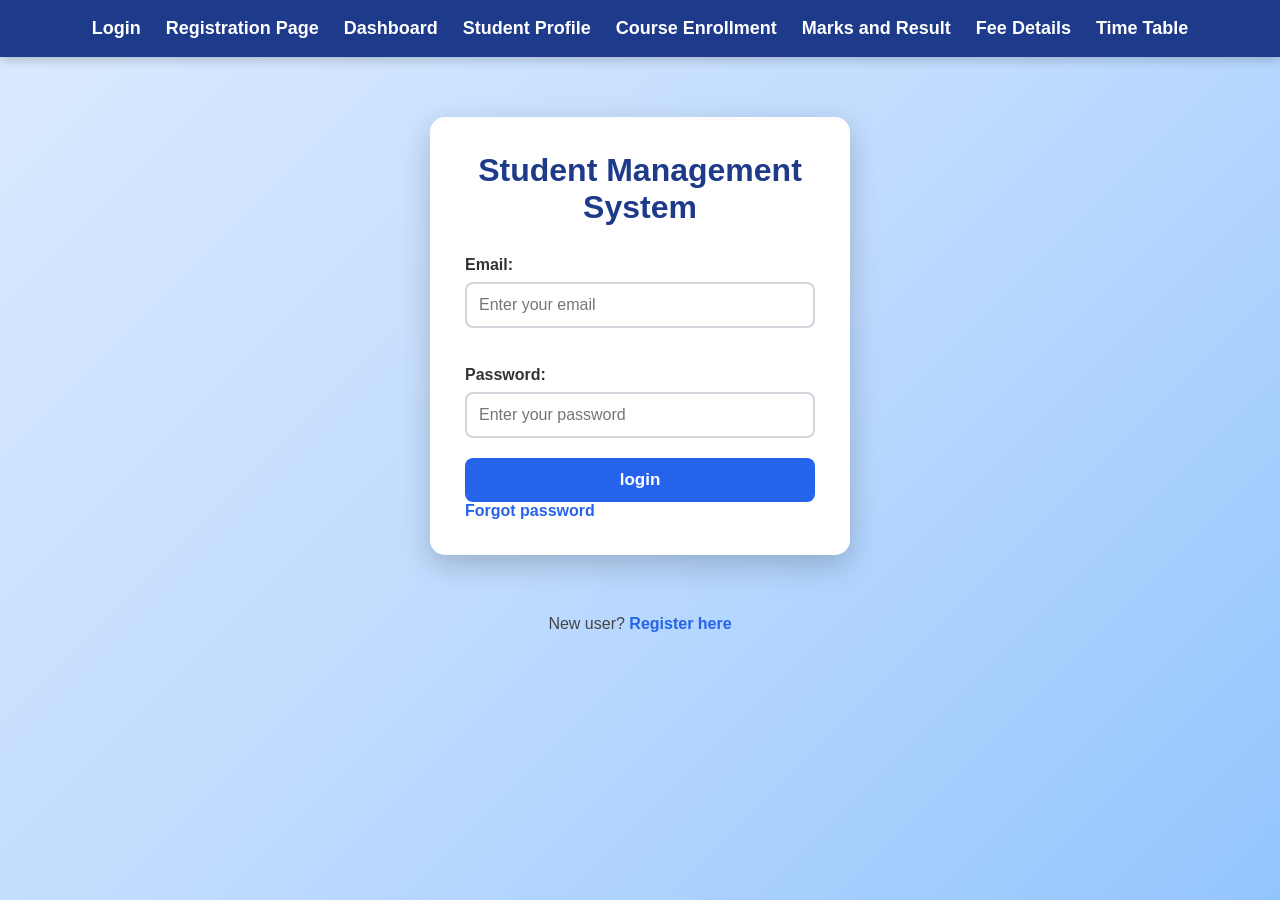
<file: index.html>
<!DOCTYPE html>
<html lang="en">

<head>
    <meta charset="UTF-8">
    <meta name="viewport" content="width=device-width, initial-scale=1.0">
    <link rel="stylesheet" href="style.css">
    <title>Document</title>
</head>

<body>
    <article>
        <nav>
            <a href="index.html">Login</a>
            <a href="registration.html">Registration Page</a>
            <a href="dashboard.html">Dashboard</a>
            <a href="profile.html">Student Profile</a>
            <a href="enrollment.html">Course Enrollment</a>
            <a href="marks.html">Marks and Result</a>
            <a href="fees.html">Fee Details</a>
            <a href="Time.html">Time Table</a>

        </nav>
    </article>
    <header id="login">
        <h1>Student Management System</h1>
        <form>
            <label>Email:</label>
            <input type="email" placeholder="Enter your email"><br><br>
            <label>Password:</label>
            <input type="password" placeholder="Enter your password"><br>
            <input type="submit" value="login">
        </form>
        <a href="#forgot_password">Forgot password</a> </header>
    <p>
        New user?
        <a href="registration.html">Register here</a>
    </p>

</body>

</html>
</file>
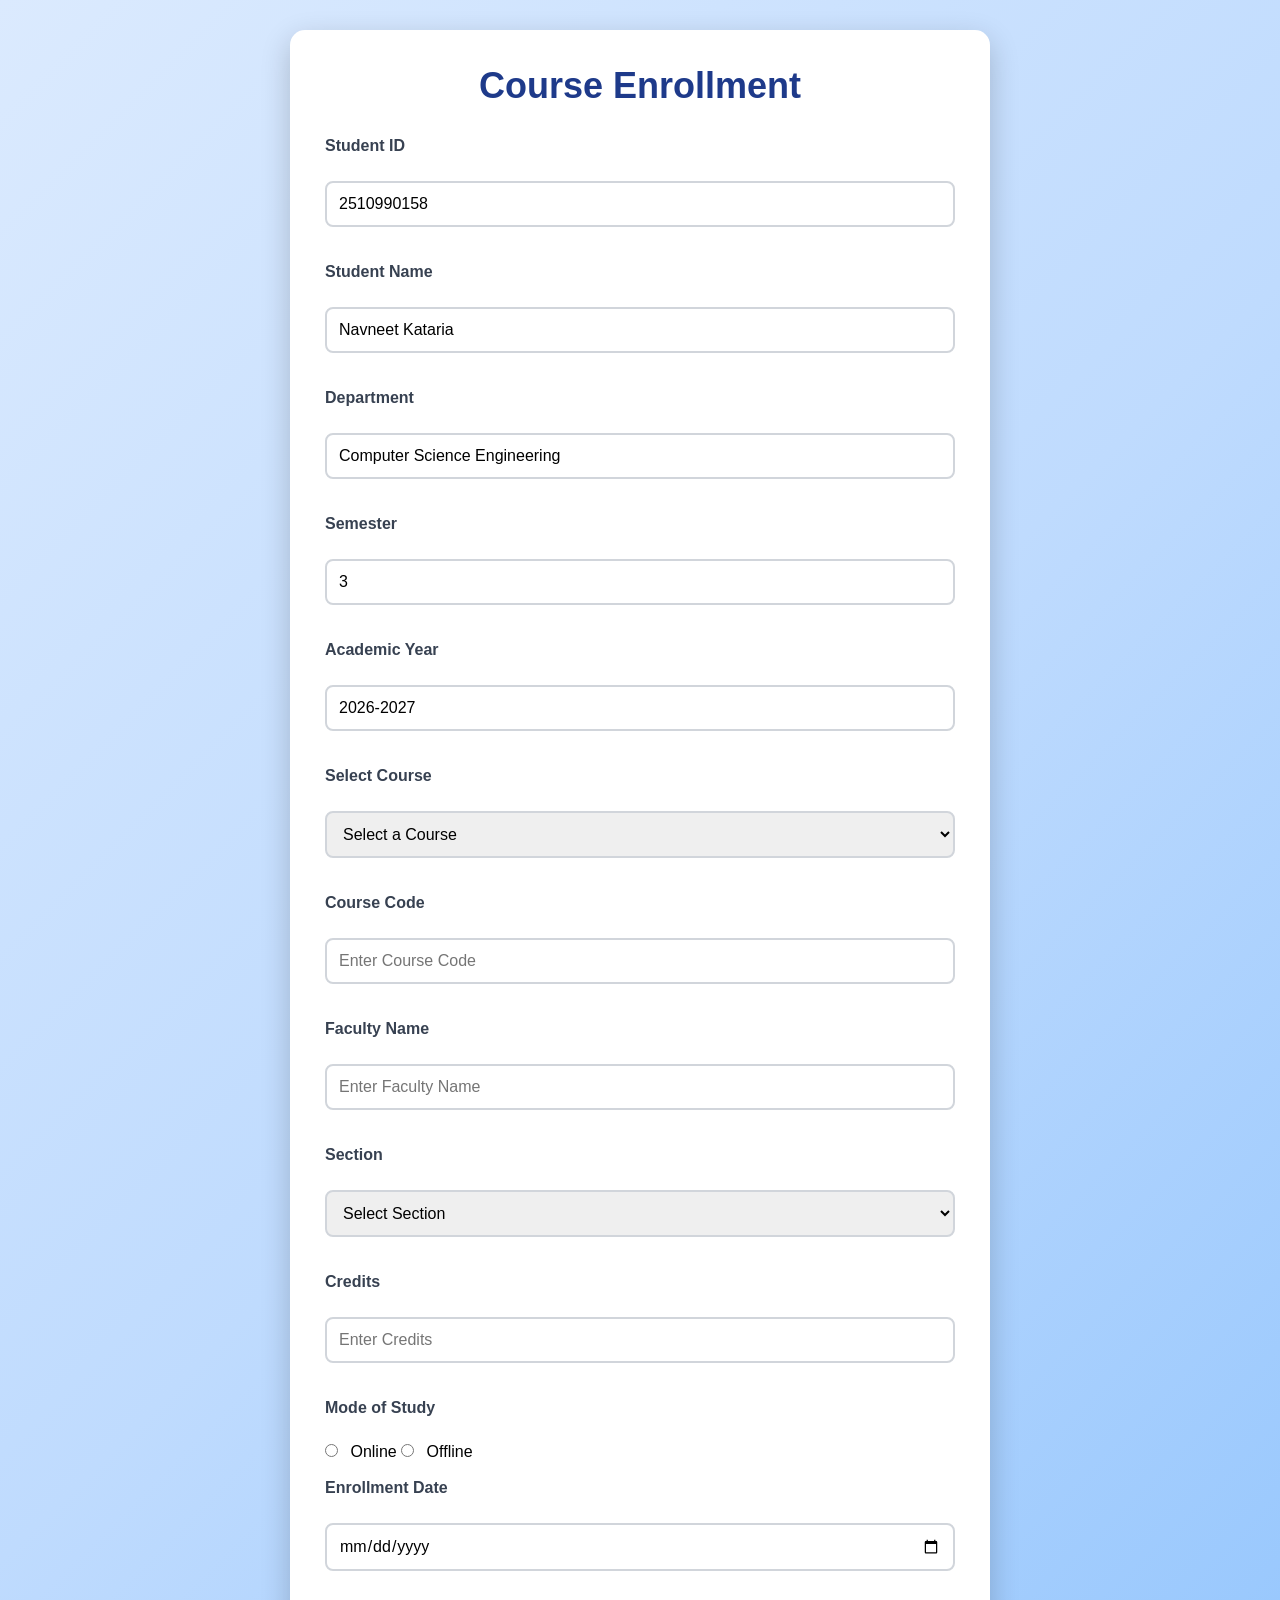
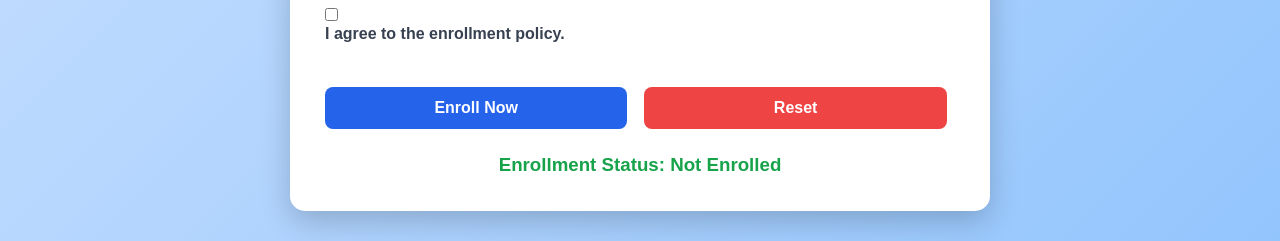
<file: dashboard.html>
<!DOCTYPE html>
<html lang="en">

<head>
    <meta charset="UTF-8">
    <meta name="viewport" content="width=device-width, initial-scale=1.0">
    <title>Course Enrollment</title>
    <link rel="stylesheet" href="dashboard.css">
</head>

<body>

    <header>
        <h1>Course Enrollment</h1>

        <form>

            <label>Student ID</label><br>
            <input type="text" value="2510990158" readonly><br><br>

            <label>Student Name</label><br>
            <input type="text" value="Navneet Kataria" readonly><br><br>

            <label>Department</label><br>
            <input type="text" value="Computer Science Engineering" readonly><br><br>

            <label>Semester</label><br>
            <input type="number" value="3" readonly><br><br>

            <label>Academic Year</label><br>
            <input type="text" value="2026-2027" readonly><br><br>

            <label>Select Course</label><br>
            <select required>
                <option value="">Select a Course</option>
                <option>Data Structures</option>
                <option>Operating Systems</option>
                <option>Database Management System</option>
                <option>Front End Engineering</option>
                <option>Object Oriented Programming</option>
            </select><br><br>

            <label>Course Code</label><br>
            <input type="text" placeholder="Enter Course Code"><br><br>

            <label>Faculty Name</label><br>
            <input type="text" placeholder="Enter Faculty Name"><br><br>

            <label>Section</label><br>
            <select required>
                <option value="">Select Section</option>
                <option>A</option>
                <option>B</option>
                <option>C</option>
            </select><br><br>

            <label>Credits</label><br>
            <input type="number" placeholder="Enter Credits"><br><br>

            <label>Mode of Study</label><br>
            <input type="radio" name="mode"> Online
            <input type="radio" name="mode"> Offline
            <br><br>

            <label>Enrollment Date</label><br>
            <input type="date"><br><br>

            <input type="checkbox" required>
            <label>I agree to the enrollment policy.</label>
            <br><br>

            <input type="submit" value="Enroll Now">
            <input type="reset" value="Reset">

        </form>

        <h3>Enrollment Status: Not Enrolled</h3>

    </header>

</body>

</html>
</file>
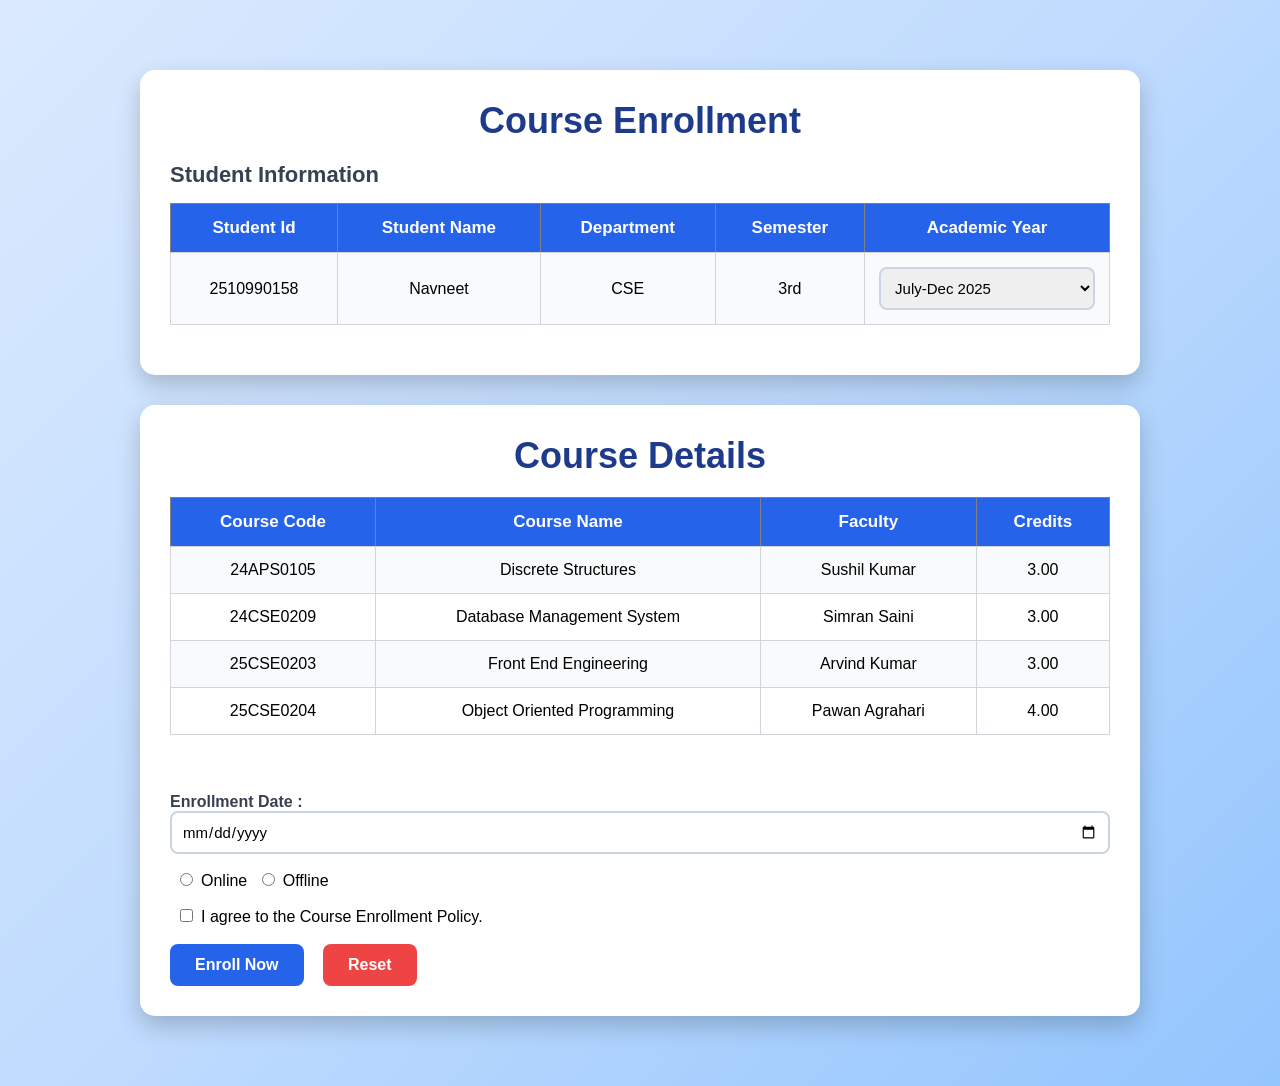
<file: enrollment.html>
<!DOCTYPE html>
<html lang="en">

<head>
    <meta charset="UTF-8">
    <meta name="viewport" content="width=device-width, initial-scale=1.0">
    <title>Document</title>
    <link rel="stylesheet" href="stle5.css">
</head>


<body>
    <header>
        <h1>Course Enrollment</h1>
        <h4>Student Information</h4>
        <table border="1">
            <tr>
                <th>Student Id</th>
                <th>Student Name</th>
                <th>Department</th>
                <th>Semester</th>
                <th>Academic Year</th>
            </tr>
            <tr>
                <td>2510990158</td>
                <td>Navneet</td>
                <td>CSE</td>
                <td>3rd</td>
                <td>
                    <select>
                    <option>July-Dec 2025</option>
                    <option>Jan-June 2026</option>
                    <option>July-Dec 2026</option>
                    <option>Jan-June 2027</option>
                    <option>July-Dec 2027</option>
                    <option>Jan-June 2028</option>
                    <option>July-Dec 2028</option>
                    <option>Jan-June 2028</option>

                </select>
                </td>
            </tr>
        </table>
    </header>
    <article>
        <h1>Course Details</h1>
        <table border="1">
            <tr>
                <th>Course Code</th>
                <th>Course Name</th>
                <th>Faculty</th>
                <th>Credits</th>
            </tr>
            <tr>
                <td>24APS0105</td>
                <td>Discrete Structures</td>
                <td>Sushil Kumar</td>
                <td>3.00</td>
            </tr>
            <tr>
                <td>24CSE0209</td>
                <td>Database Management System</td>
                <td>Simran Saini</td>
                <td>3.00</td>
            </tr>
            <tr>
                <td>25CSE0203</td>
                <td>Front End Engineering</td>
                <td>Arvind Kumar</td>
                <td>3.00</td>
            </tr>
            <tr>
                <td>25CSE0204</td>
                <td>Object Oriented Programming</td>
                <td>Pawan Agrahari</td>
                <td>4.00</td>
            </tr>
        </table><br>
        <form>
            <label>Enrollment Date :</label>
            <input type="date"><br><br>
            <input type="radio" name="mode" value="Online">Online
            <input type="radio" name="mode" value="Offline">Offline<br><br>
            <input type="checkbox">I agree to the Course Enrollment Policy.<br><br>
            <input type="submit" value="Enroll Now">
            <input type="reset" value="Reset">
        </form>
</body>

</html>
</file>
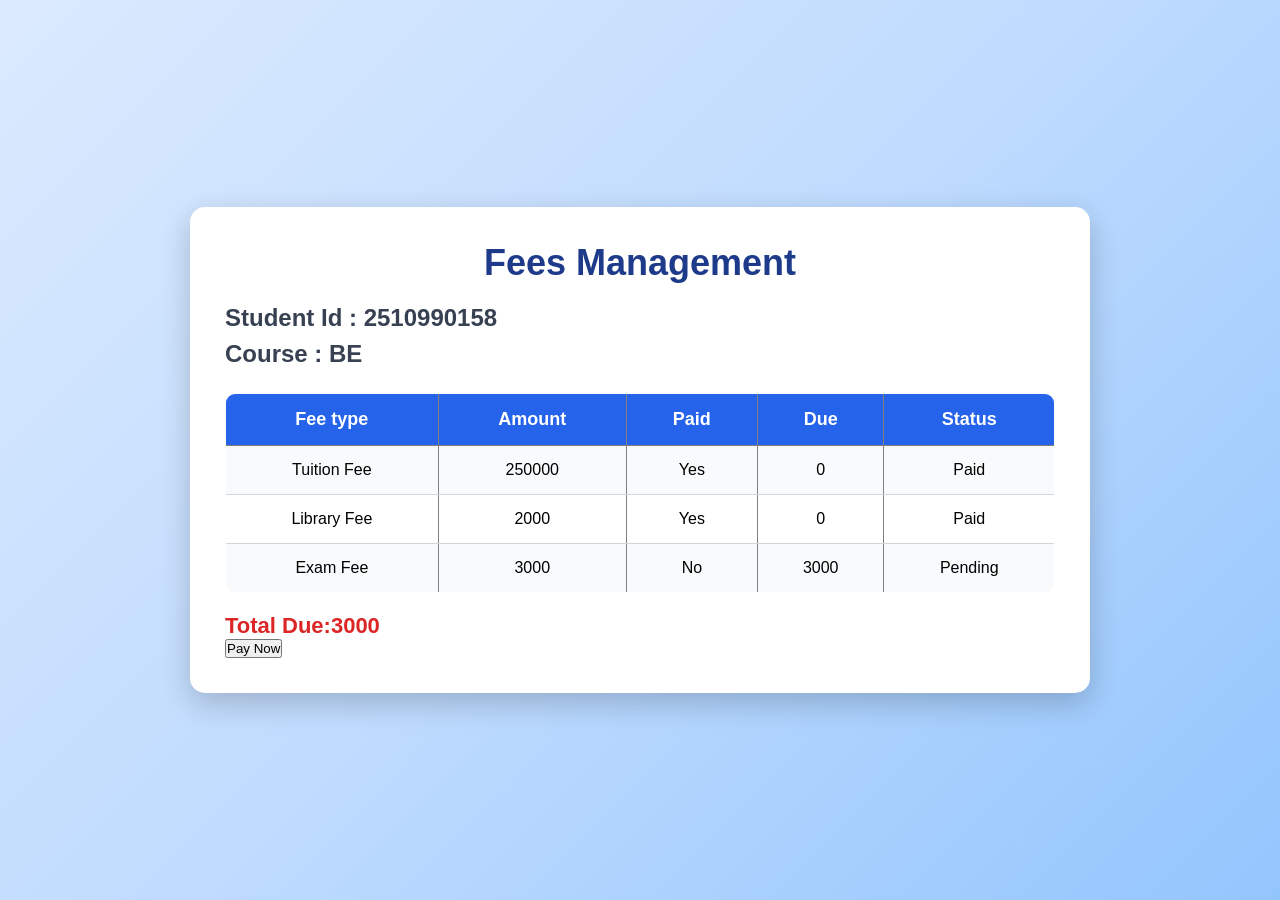
<file: fees.html>
<!DOCTYPE html>
<html lang="en">

<head>
    <meta charset="UTF-8">
    <meta name="viewport" content="width=device-width, initial-scale=1.0">
    <title>Document</title>
    <link rel="stylesheet" href="style2.css">
</head>

<body>
    <header>
        <h1>Fees Management</h1>
        <h2>Student Id : 2510990158</h2>
        <h2>Course : BE</h2>
        <table border="1">
            <tr>
                <th>Fee type</th>
                <th>Amount</th>
                <th>Paid</th>
                <th>Due</th>
                <th>Status</th>
            </tr>
            <tr>
                <td>Tuition Fee</td>
                <td>250000</td>
                <td>Yes</td>
                <td>0</td>
                <td>Paid</td>

            </tr>
            <tr>
                <td>Library Fee</td>
                <td>2000</td>
                <td>Yes</td>
                <td>0</td>
                <td>Paid</td>
            </tr>
            <tr>
                <td>Exam Fee</td>
                <td>3000</td>
                <td>No</td>
                <td>3000</td>
                <td>Pending</td>
            </tr>


        </table>
        <h4>Total Due:3000</h4>
        <button>Pay Now</button>

    </header>


</body>

</html>
</file>
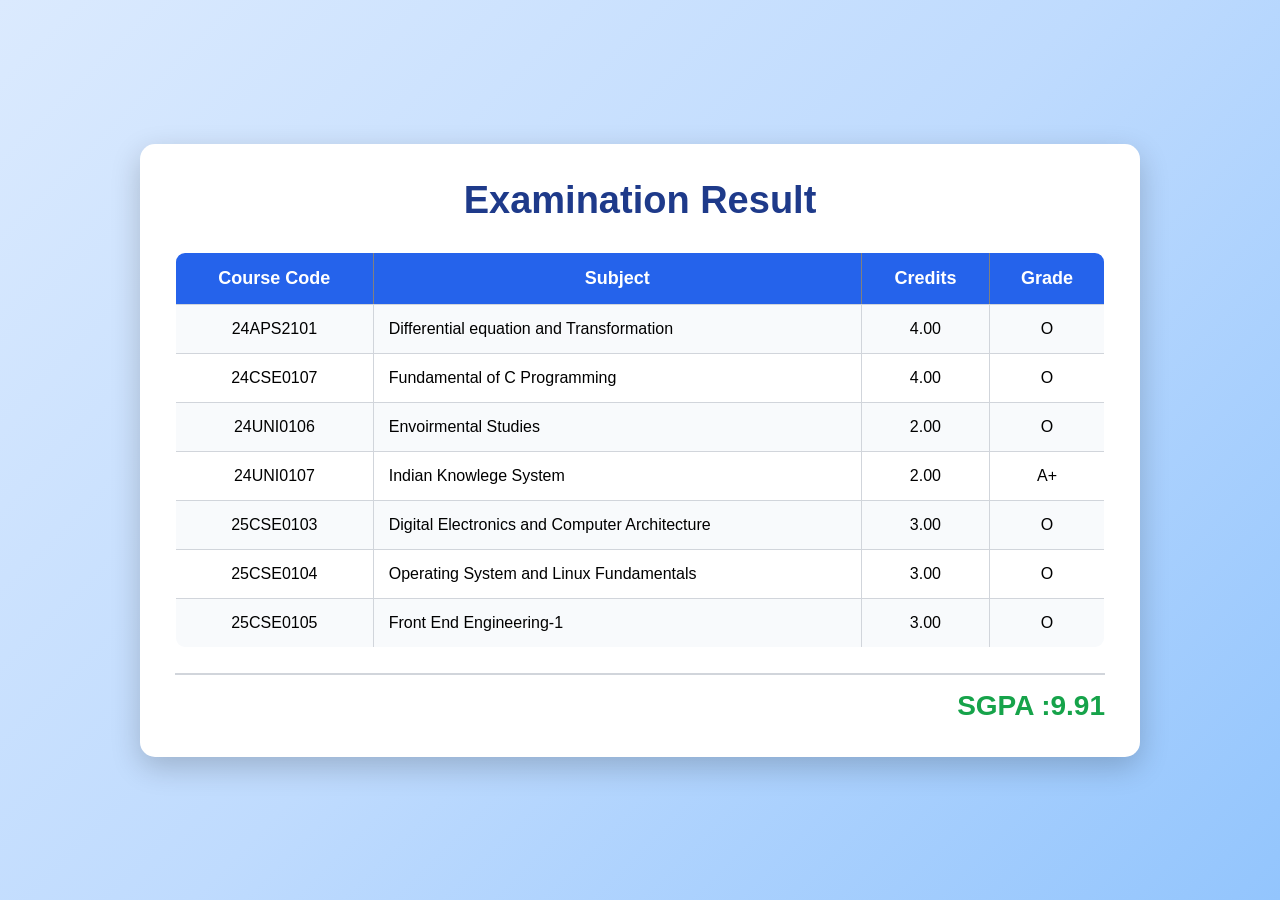
<file: marks.html>
<!DOCTYPE html>
<html lang="en">

<head>
    <meta charset="UTF-8">
    <meta name="viewport" content="width=device-width, initial-scale=1.0">
    <title>Document</title>
    <link rel="stylesheet" href="style4.css">
</head>

<body>
    <header>
        <h1>Examination Result</h1>
        <table border="1">
            <tr>
                <th>Course Code</th>
                <th>
                    Subject
                </th>
                <th>Credits</th>
                <th>Grade</th>
            </tr>
            <tr>
                <td>24APS2101</td>
                <td>Differential equation and Transformation</td>
                <td>4.00</td>
                <td>O</td>
            </tr>
            <tr>
                <td>24CSE0107</td>
                <td>Fundamental of C Programming</td>
                <td>4.00</td>
                <td>O</td>
            </tr>
            <tr>
                <td>24UNI0106</td>
                <td>Envoirmental Studies</td>
                <td>2.00</td>
                <td>O</td>
            </tr>
            <tr>
                <td>24UNI0107</td>
                <td>Indian Knowlege System</td>
                <td>2.00</td>
                <td>A+</td>
            </tr>
            <tr>
                <td>25CSE0103</td>
                <td>Digital Electronics and Computer Architecture </td>
                <td>3.00</td>
                <td>O</td>


            </tr>
            <tr>
                <td>25CSE0104</td>
                <td>Operating System and Linux Fundamentals</td>
                <td>3.00</td>
                <td>O</td>
            </tr>
            <tr>
                <td>25CSE0105</td>
                <td>Front End Engineering-1</td>
                <td>3.00</td>
                <td>O</td>
            </tr>
        </table>
        <h2>SGPA :9.91</h2>
    </header>
</body>

</html>
</file>
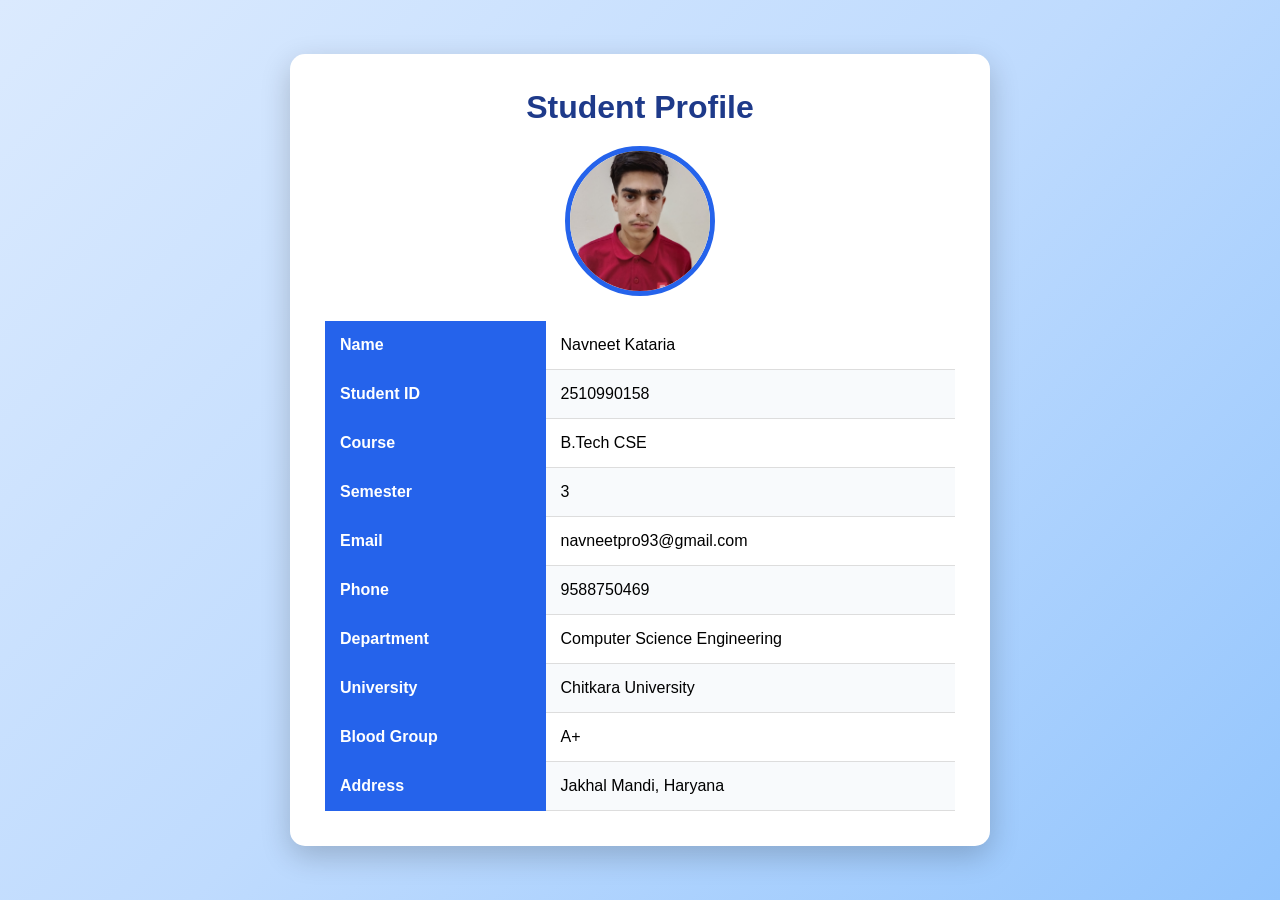
<file: profile.html>
<!DOCTYPE html>
<html lang="en">

<head>
    <meta charset="UTF-8">
    <meta name="viewport" content="width=device-width, initial-scale=1.0">
    <title>Student Profile</title>
    <link rel="stylesheet" href="profile.css">
</head>

<body>

    <div class="profile-card">

        <h1>Student Profile</h1>

        <img src="navneet.jpeg" alt="Student Photo">

        <table>
            <tr>
                <th>Name</th>
                <td>Navneet Kataria</td>
            </tr>

            <tr>
                <th>Student ID</th>
                <td>2510990158</td>
            </tr>

            <tr>
                <th>Course</th>
                <td>B.Tech CSE</td>
            </tr>

            <tr>
                <th>Semester</th>
                <td>3</td>
            </tr>

            <tr>
                <th>Email</th>
                <td>navneetpro93@gmail.com</td>
            </tr>

            <tr>
                <th>Phone</th>
                <td>9588750469</td>
            </tr>

            <tr>
                <th>Department</th>
                <td>Computer Science Engineering</td>
            </tr>

            <tr>
                <th>University</th>
                <td>Chitkara University</td>
            </tr>

            <tr>
                <th>Blood Group</th>
                <td>A+</td>
            </tr>

            <tr>
                <th>Address</th>
                <td>Jakhal Mandi, Haryana</td>
            </tr>
        </table>

    </div>

</body>

</html>
</file>
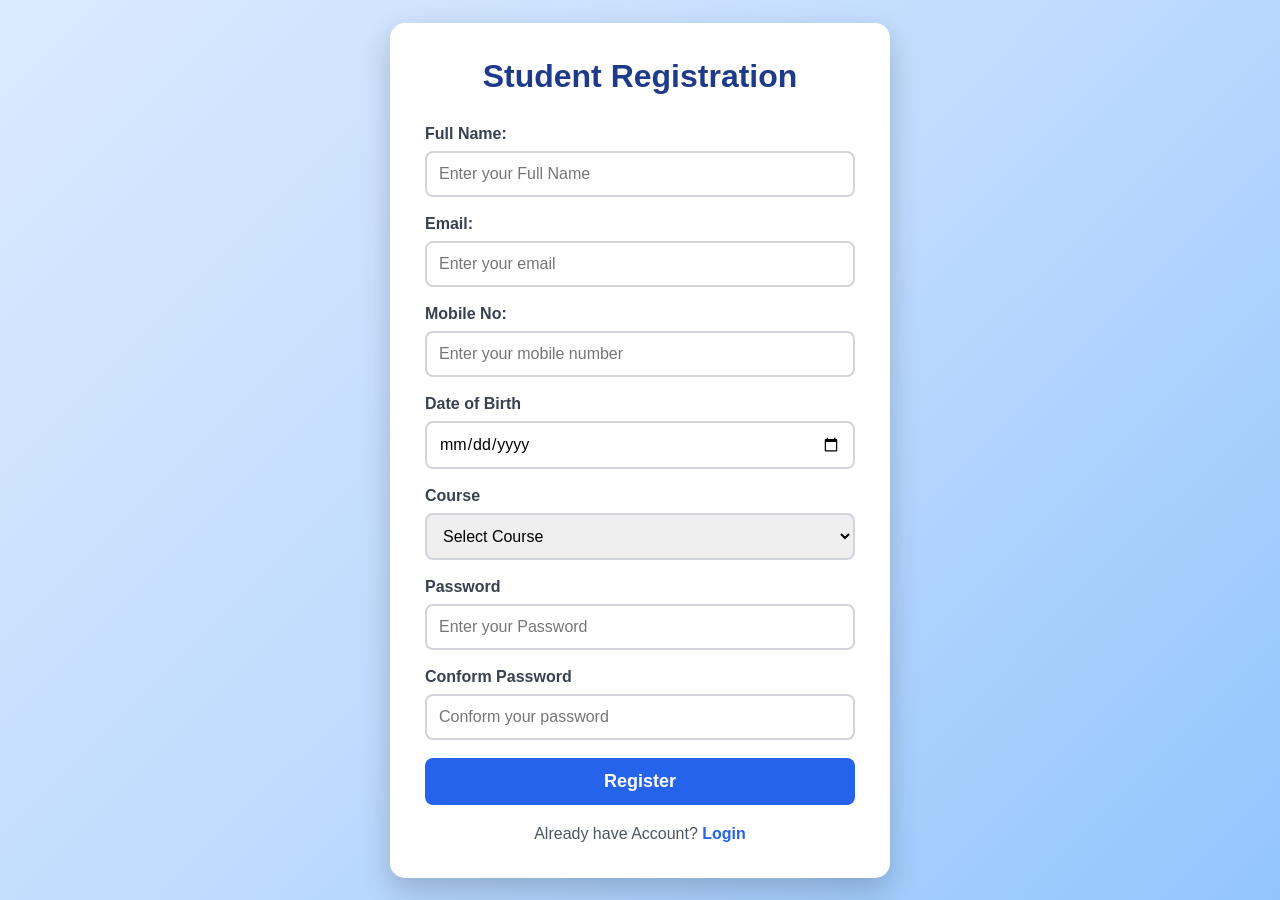
<file: registration.html>
<!DOCTYPE html>
<html lang="en">

<head>
    <meta charset="UTF-8">
    <meta name="viewport" content="width=device-width, initial-scale=1.0">
    <title>Document</title>
    <link rel="stylesheet" href="style1.css">
</head>

<body>
    <header>


        <h1>Student Registration</h1>
        <form>
            <label>Full Name:</label>
            <input type="text" placeholder="Enter your Full Name" required><br><br>
            <label>Email:</label>
            <input type="email" placeholder="Enter your email" required><br><br>
            <label>Mobile No:</label>
            <input type="tel" pattern="{0-9}[10]" placeholder="Enter your mobile number" required><br><br>
            <label>Date of Birth</label>
            <input type="date" placeholder="Enter Your Date of Birth" required><br><br>
            <label>Course</label>
            <select>
                <option value="select_disabled">Select Course</option>
                <option value="CSE">CSE</option>
                <option value="BBA">BBA</option>
                <option value="AIMl">AIML</option>
                <option value="MBA">MBA</option>
            </select><br><br>
            <label>Password</label>
            <input type="password" placeholder="Enter your Password"><br><br>
            <label>Conform Password</label>
            <input type="password" placeholder="Conform your password"><br><br>
            <input type="submit" value="Register">
            <p>Already have Account?<a href="index.html"> Login </a></p>

        </form>
    </header>

</body>

</html>
</file>
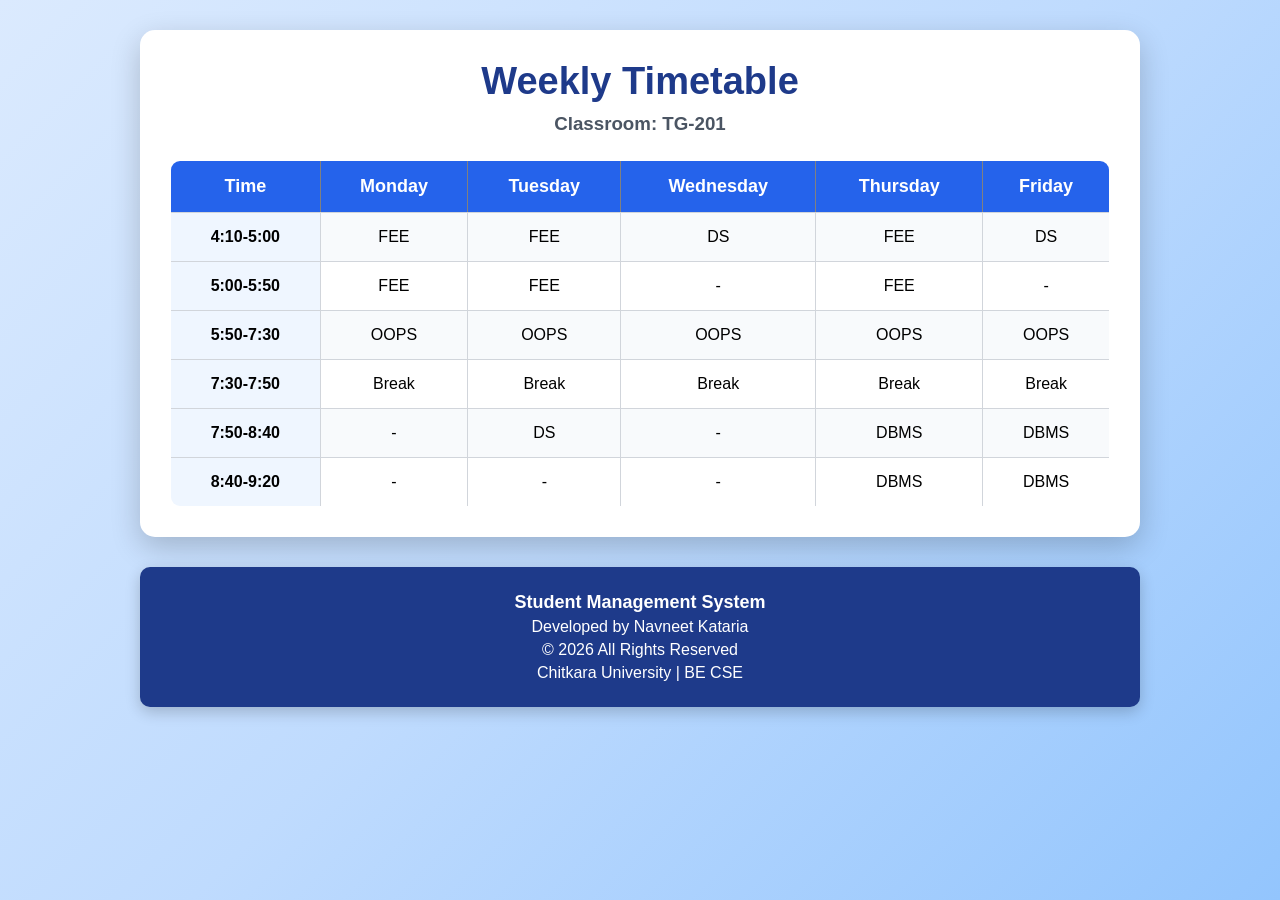
<file: Time.html>
<!DOCTYPE html>
<html lang="en">

<head>
    <meta charset="UTF-8">
    <meta name="viewport" content="width=device-width, initial-scale=1.0">
    <title>Weekly Timetable</title>
    <link rel="stylesheet" href="style3.css">
</head>

<body>

    <div class="container">

        <header>
            <h1>Weekly Timetable</h1>
            <h3>Classroom: TG-201</h3>

            <table border="1">
                <tr>
                    <th>Time</th>
                    <th>Monday</th>
                    <th>Tuesday</th>
                    <th>Wednesday</th>
                    <th>Thursday</th>
                    <th>Friday</th>
                </tr>

                <tr>
                    <td>4:10-5:00</td>
                    <td>FEE</td>
                    <td>FEE</td>
                    <td>DS</td>
                    <td>FEE</td>
                    <td>DS</td>
                </tr>

                <tr>
                    <td>5:00-5:50</td>
                    <td>FEE</td>
                    <td>FEE</td>
                    <td>-</td>
                    <td>FEE</td>
                    <td>-</td>
                </tr>

                <tr>
                    <td>5:50-7:30</td>
                    <td>OOPS</td>
                    <td>OOPS</td>
                    <td>OOPS</td>
                    <td>OOPS</td>
                    <td>OOPS</td>
                </tr>

                <tr>
                    <td>7:30-7:50</td>
                    <td>Break</td>
                    <td>Break</td>
                    <td>Break</td>
                    <td>Break</td>
                    <td>Break</td>
                </tr>

                <tr>
                    <td>7:50-8:40</td>
                    <td>-</td>
                    <td>DS</td>
                    <td>-</td>
                    <td>DBMS</td>
                    <td>DBMS</td>
                </tr>

                <tr>
                    <td>8:40-9:20</td>
                    <td>-</td>
                    <td>-</td>
                    <td>-</td>
                    <td>DBMS</td>
                    <td>DBMS</td>
                </tr>
            </table>
        </header>

    </div>

    <footer style="background:#1e3a8a; color:white; text-align:center; padding:20px; font-family:Arial, sans-serif;">
        <p style="margin:5px 0; font-size:18px; font-weight:bold;">
            Student Management System
        </p>

        <p style="margin:5px 0;">
            Developed by Navneet Kataria
        </p>

        <p style="margin:5px 0;">
            © 2026 All Rights Reserved
        </p>
        <p style="margin:5px 0;">
            Chitkara University | BE CSE
        </p>
    </footer>
</body>

</html>
</file>
<file: style.css>
* {
    margin: 0;
    padding: 0;
    box-sizing: border-box;
    font-family: Arial, Helvetica, sans-serif;
}

body {
    background: linear-gradient(135deg, #dbeafe, #bfdbfe, #93c5fd);
    min-height: 100vh;
}

article {
    background: #1e3a8a;
    padding: 18px 0;
    box-shadow: 0 3px 10px rgba(0, 0, 0, 0.2);
}

nav {
    display: flex;
    justify-content: center;
    gap: 25px;
    flex-wrap: wrap;
}

nav a {
    text-decoration: none;
    color: white;
    font-size: 18px;
    font-weight: bold;
    transition: 0.3s;
}

nav a:hover {
    color: #ffd43b;
    transform: translateY(-3px);
}

#login {
    width: 420px;
    margin: 60px auto;
    background: white;
    padding: 35px;
    border-radius: 15px;
    box-shadow: 0 10px 30px rgba(0, 0, 0, .2);
    transition: .4s;
}

#login:hover {
    transform: scale(1.02);
}

#login h1 {
    text-align: center;
    margin-bottom: 30px;
    color: #1e3a8a;
}

label {
    display: block;
    margin-bottom: 8px;
    font-weight: bold;
    color: #333;
}

input[type="email"],
input[type="password"] {
    width: 100%;
    padding: 12px;
    border: 2px solid #d1d5db;
    border-radius: 8px;
    margin-bottom: 20px;
    font-size: 16px;
    transition: .3s;
}

input[type="email"]:focus,
input[type="password"]:focus {
    border-color: #2563eb;
    box-shadow: 0 0 10px rgba(37, 99, 235, .3);
    outline: none;
}

input[type="submit"] {
    width: 100%;
    padding: 12px;
    border: none;
    border-radius: 8px;
    background: #2563eb;
    color: white;
    font-size: 17px;
    font-weight: bold;
    cursor: pointer;
    transition: .3s;
}

input[type="submit"]:hover {
    background: #1d4ed8;
    transform: scale(1.03);
}

#login a,
p a {
    text-decoration: none;
    color: #2563eb;
    font-weight: bold;
}

#login a:hover,
p a:hover {
    text-decoration: underline;
}

p {
    text-align: center;
    margin-top: 20px;
    color: #444;
}
</file>
<file: dashboard.css>
* {
    margin: 0;
    padding: 0;
    box-sizing: border-box;
    font-family: Arial, Helvetica, sans-serif;
}

body {
    background: linear-gradient(135deg, #dbeafe, #bfdbfe, #93c5fd);
    min-height: 100vh;
    display: flex;
    justify-content: center;
    align-items: center;
    padding: 30px;
}

header {
    width: 700px;
    background: #ffffff;
    padding: 35px;
    border-radius: 15px;
    box-shadow: 0 10px 30px rgba(0, 0, 0, 0.2);
}

h1 {
    text-align: center;
    color: #1e3a8a;
    margin-bottom: 30px;
    font-size: 36px;
}

label {
    display: block;
    margin-bottom: 8px;
    font-weight: bold;
    color: #374151;
}

input[type="text"],
input[type="number"],
input[type="date"],
select {
    width: 100%;
    padding: 12px;
    margin-bottom: 18px;
    border: 2px solid #d1d5db;
    border-radius: 8px;
    font-size: 16px;
    transition: 0.3s;
}

input[type="text"]:focus,
input[type="number"]:focus,
input[type="date"]:focus,
select:focus {
    border-color: #2563eb;
    outline: none;
    box-shadow: 0 0 8px rgba(37, 99, 235, 0.3);
}

input[type="radio"],
input[type="checkbox"] {
    margin-right: 8px;
}

input[type="submit"],
input[type="reset"] {
    width: 48%;
    padding: 12px;
    border: none;
    border-radius: 8px;
    font-size: 16px;
    font-weight: bold;
    cursor: pointer;
    transition: 0.3s;
}

input[type="submit"] {
    background: #2563eb;
    color: white;
    margin-right: 2%;
}

input[type="submit"]:hover {
    background: #1d4ed8;
    transform: scale(1.03);
}

input[type="reset"] {
    background: #ef4444;
    color: white;
}

input[type="reset"]:hover {
    background: #dc2626;
    transform: scale(1.03);
}

h3 {
    margin-top: 25px;
    text-align: center;
    color: #16a34a;
}

@media (max-width: 768px) {
    header {
        width: 95%;
        padding: 25px;
    }
    input[type="submit"],
    input[type="reset"] {
        width: 100%;
        margin: 10px 0;
    }
    h1 {
        font-size: 30px;
    }
}
</file>
<file: stle5.css>
* {
    margin: 0;
    padding: 0;
    box-sizing: border-box;
    font-family: Arial, Helvetica, sans-serif;
}

body {
    background: linear-gradient(135deg, #dbeafe, #bfdbfe, #93c5fd);
    padding: 40px;
}

header,
article {
    width: 1000px;
    margin: 30px auto;
    background: #ffffff;
    padding: 30px;
    border-radius: 15px;
    box-shadow: 0 10px 25px rgba(0, 0, 0, 0.2);
}

h1 {
    text-align: center;
    color: #1e3a8a;
    margin-bottom: 20px;
    font-size: 36px;
}

h4 {
    color: #374151;
    margin-bottom: 15px;
    font-size: 22px;
}

table {
    width: 100%;
    border-collapse: collapse;
    margin-bottom: 20px;
}

th {
    background: #2563eb;
    color: white;
    padding: 14px;
    font-size: 17px;
}

td {
    padding: 14px;
    text-align: center;
    border: 1px solid #d1d5db;
    transition: 0.3s;
}

tr:nth-child(even) {
    background: #f8fafc;
}

tr:hover td {
    background: #dbeafe;
}

select,
input[type="date"] {
    width: 100%;
    padding: 10px;
    border: 2px solid #cbd5e1;
    border-radius: 8px;
    font-size: 15px;
    outline: none;
}

select:focus,
input[type="date"]:focus {
    border-color: #2563eb;
}

form {
    margin-top: 20px;
}

label {
    font-weight: bold;
    color: #374151;
}

input[type="radio"],
input[type="checkbox"] {
    margin-right: 8px;
    margin-left: 10px;
}

input[type="submit"],
input[type="reset"] {
    padding: 12px 25px;
    border: none;
    border-radius: 8px;
    font-size: 16px;
    font-weight: bold;
    cursor: pointer;
    transition: 0.3s;
    margin-right: 15px;
}

input[type="submit"] {
    background: #2563eb;
    color: white;
}

input[type="submit"]:hover {
    background: #1d4ed8;
    transform: scale(1.05);
}

input[type="reset"] {
    background: #ef4444;
    color: white;
}

input[type="reset"]:hover {
    background: #dc2626;
    transform: scale(1.05);
}

@media (max-width: 900px) {
    body {
        padding: 15px;
    }
    header,
    article {
        width: 100%;
        overflow-x: auto;
    }
    table {
        min-width: 700px;
    }
    h1 {
        font-size: 30px;
    }
    th,
    td {
        padding: 10px;
        font-size: 14px;
    }
    input[type="submit"],
    input[type="reset"] {
        width: 100%;
        margin-top: 10px;
    }
}
</file>
<file: style2.css>
* {
    margin: 0;
    padding: 0;
    box-sizing: border-box;
    font-family: Arial, Helvetica, sans-serif;
}

body {
    background: linear-gradient(135deg, #dbeafe, #bfdbfe, #93c5fd);
    min-height: 100vh;
    display: flex;
    justify-content: center;
    align-items: center;
}

header {
    width: 900px;
    background: #ffffff;
    padding: 35px;
    border-radius: 15px;
    box-shadow: 0 10px 30px rgba(0, 0, 0, 0.2);
    transition: 0.3s;
}

header:hover {
    transform: translateY(-5px);
}

h1 {
    text-align: center;
    color: #1e3a8a;
    margin-bottom: 20px;
    font-size: 36px;
}

h2 {
    color: #374151;
    margin: 8px 0;
}

table {
    width: 100%;
    border-collapse: collapse;
    margin-top: 25px;
    overflow: hidden;
    border-radius: 10px;
}

th {
    background: #2563eb;
    color: white;
    padding: 15px;
    font-size: 18px;
}

td {
    text-align: center;
    padding: 15px;
    border-bottom: 1px solid #d1d5db;
}

tr:nth-child(even) {
    background: #f8fafc;
}

tr:hover {
    background: #dbeafe;
    transition: 0.3s;
}

h4 {
    margin-top: 20px;
    color: #dc2626;
    font-size: 22px;
}

a {
    display: inline-block;
    margin-top: 20px;
    text-decoration: none;
    background: #16a34a;
    color: white;
    padding: 12px 25px;
    border-radius: 8px;
    font-weight: bold;
    transition: 0.3s;
}

a:hover {
    background: #15803d;
    transform: scale(1.05);
}

@media(max-width:768px) {
    header {
        width: 95%;
        padding: 20px;
    }
    table {
        font-size: 14px;
    }
    th,
    td {
        padding: 10px;
    }
    h1 {
        font-size: 28px;
    }
    h2 {
        font-size: 18px;
    }
}
</file>
<file: style4.css>
* {
    margin: 0;
    padding: 0;
    box-sizing: border-box;
    font-family: Arial, Helvetica, sans-serif;
}

body {
    background: linear-gradient(135deg, #dbeafe, #bfdbfe, #93c5fd);
    min-height: 100vh;
    display: flex;
    justify-content: center;
    align-items: center;
    padding: 30px;
}

header {
    width: 1000px;
    background: #ffffff;
    padding: 35px;
    border-radius: 15px;
    box-shadow: 0 10px 30px rgba(0, 0, 0, 0.2);
}

h1 {
    text-align: center;
    color: #1e3a8a;
    margin-bottom: 30px;
    font-size: 38px;
}

table {
    width: 100%;
    border-collapse: collapse;
    overflow: hidden;
    border-radius: 10px;
}

th {
    background: #2563eb;
    color: white;
    padding: 15px;
    font-size: 18px;
}

td {
    padding: 15px;
    text-align: center;
    border: 1px solid #d1d5db;
    transition: background-color 0.3s ease;
}

tr:nth-child(even) {
    background: #f8fafc;
}

tr:hover td {
    background: #dbeafe;
}

td:nth-child(2) {
    text-align: left;
}

h2 {
    margin-top: 25px;
    text-align: right;
    color: #16a34a;
    font-size: 28px;
    font-weight: bold;
    border-top: 2px solid #d1d5db;
    padding-top: 15px;
}

@media (max-width: 900px) {
    header {
        width: 100%;
        overflow-x: auto;
    }
    table {
        min-width: 800px;
    }
    h1 {
        font-size: 30px;
    }
    h2 {
        font-size: 22px;
    }
    th,
    td {
        padding: 10px;
        font-size: 14px;
    }
}
</file>
<file: profile.css>
* {
    margin: 0;
    padding: 0;
    box-sizing: border-box;
    font-family: Arial, Helvetica, sans-serif;
}

body {
    background: linear-gradient(135deg, #dbeafe, #bfdbfe, #93c5fd);
    min-height: 100vh;
    display: flex;
    justify-content: center;
    align-items: center;
    padding: 30px;
}

.profile-card {
    width: 700px;
    background: white;
    border-radius: 15px;
    padding: 35px;
    box-shadow: 0 10px 30px rgba(0, 0, 0, 0.2);
}

h1 {
    text-align: center;
    color: #1e3a8a;
    margin-bottom: 20px;
}

img {
    display: block;
    width: 150px;
    height: 150px;
    margin: 0 auto 25px;
    border-radius: 50%;
    border: 5px solid #2563eb;
    object-fit: cover;
}

table {
    width: 100%;
    border-collapse: collapse;
}

th {
    background: #2563eb;
    color: white;
    text-align: left;
    padding: 15px;
    width: 35%;
}

td {
    padding: 15px;
    border-bottom: 1px solid #ddd;
}

tr:nth-child(even) {
    background: #f8fafc;
}

tr:hover {
    background: #dbeafe;
}

@media(max-width:768px) {
    .profile-card {
        width: 95%;
    }
    table {
        font-size: 14px;
    }
    img {
        width: 120px;
        height: 120px;
    }
}
</file>
<file: style1.css>
* {
    margin: 0;
    padding: 0;
    box-sizing: border-box;
    font-family: Arial, Helvetica, sans-serif;
}

body {
    min-height: 100vh;
    display: flex;
    justify-content: center;
    align-items: center;
    background: linear-gradient(135deg, #dbeafe, #bfdbfe, #93c5fd);
}

header {
    width: 500px;
    background: #ffffff;
    padding: 35px;
    border-radius: 15px;
    box-shadow: 0 12px 30px rgba(0, 0, 0, 0.2);
    transition: 0.3s;
}

header:hover {
    transform: translateY(-5px);
}

h1 {
    text-align: center;
    color: #1e3a8a;
    margin-bottom: 30px;
}

label {
    display: block;
    margin-bottom: 8px;
    font-size: 16px;
    font-weight: bold;
    color: #374151;
}

input[type="text"],
input[type="email"],
input[type="tel"],
input[type="number"],
input[type="date"],
input[type="password"],
select {
    width: 100%;
    padding: 12px;
    border: 2px solid #d1d5db;
    border-radius: 8px;
    font-size: 16px;
    transition: 0.3s;
}

input[type="text"]:focus,
input[type="email"]:focus,
input[type="tel"]:focus,
input[type="number"]:focus,
input[type="date"]:focus,
input[type="password"]:focus,
select:focus {
    border-color: #2563eb;
    box-shadow: 0 0 10px rgba(37, 99, 235, 0.3);
    outline: none;
}

input[type="submit"] {
    width: 100%;
    padding: 13px;
    border: none;
    border-radius: 8px;
    background: #2563eb;
    color: white;
    font-size: 18px;
    font-weight: bold;
    cursor: pointer;
    transition: 0.3s;
}

input[type="submit"]:hover {
    background: #1d4ed8;
    transform: scale(1.02);
}

p {
    margin-top: 20px;
    text-align: center;
    color: #4b5563;
}

p a {
    text-decoration: none;
    color: #2563eb;
    font-weight: bold;
}

p a:hover {
    text-decoration: underline;
}

@media(max-width:600px) {
    header {
        width: 90%;
        padding: 25px;
    }
    h1 {
        font-size: 28px;
    }
}
</file>
<file: style3.css>
* {
    margin: 0;
    padding: 0;
    box-sizing: border-box;
    font-family: Arial, Helvetica, sans-serif;
}

body {
    background: linear-gradient(135deg, #dbeafe, #bfdbfe, #93c5fd);
    min-height: 100vh;
    display: flex;
    flex-direction: column;
    align-items: center;
    padding: 30px;
}

header {
    width: 1000px;
    background: white;
    padding: 30px;
    border-radius: 15px;
    box-shadow: 0 10px 30px rgba(0, 0, 0, 0.2);
    margin-bottom: 30px;
}

h1 {
    text-align: center;
    color: #1e3a8a;
    margin-bottom: 10px;
    font-size: 38px;
}

h3 {
    text-align: center;
    color: #4b5563;
    margin-bottom: 25px;
}

table {
    width: 100%;
    border-collapse: collapse;
    overflow: hidden;
    border-radius: 10px;
}

th {
    background: #2563eb;
    color: white;
    padding: 15px;
    font-size: 18px;
}

td {
    padding: 15px;
    text-align: center;
    border: 1px solid #d1d5db;
    transition: background-color 0.3s ease;
}

tr:nth-child(even) {
    background: #f8fafc;
}

tr:hover td {
    background: #dbeafe;
}

td:first-child {
    font-weight: bold;
    background: #eff6ff;
}

footer {
    width: 1000px;
    background: #1e3a8a;
    color: white;
    text-align: center;
    padding: 20px;
    border-radius: 10px;
    box-shadow: 0 5px 15px rgba(0, 0, 0, 0.2);
}

footer p {
    margin: 5px 0;
}

@media (max-width: 900px) {
    body {
        padding: 15px;
    }
    header,
    footer {
        width: 100%;
        overflow-x: auto;
    }
    table {
        min-width: 750px;
    }
    h1 {
        font-size: 30px;
    }
    h3 {
        font-size: 18px;
    }
    th,
    td {
        padding: 10px;
        font-size: 14px;
    }
}
</file>
